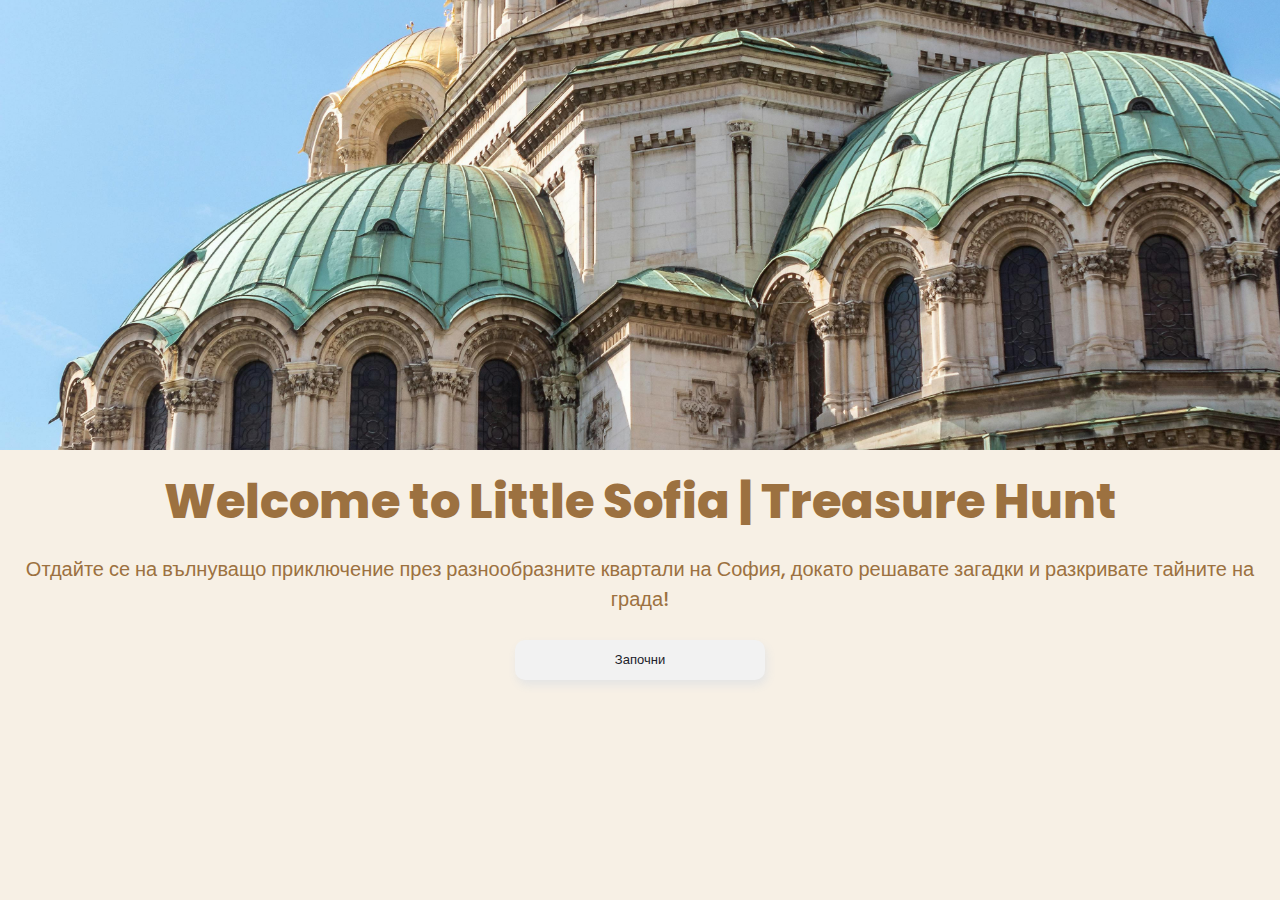
<file: index.html>
<!DOCTYPE html>
<html lang="en">

<head>
  <meta charset="UTF-8">
  <meta name="viewport" content="width=device-width, initial-scale=1.0">
  <title>Little Sofia | Treasure Hunt</title>
  <link rel="stylesheet" href="style.css">
</head>

<body>

  <section class="main">
    <div class="main__image"></div>
    <div class="main__text"><span>
        Welcome to Little Sofia | Treasure Hunt
      </span>
      <p>Отдайте се на вълнуващо приключение през разнообразните квартали на София, докато решавате загадки и разкривате
        тайните на града!</p>
      <a class='button -regular' href="/step1.html">Започни</a>
    </div>
  </section>
</body>

</html>
</file>
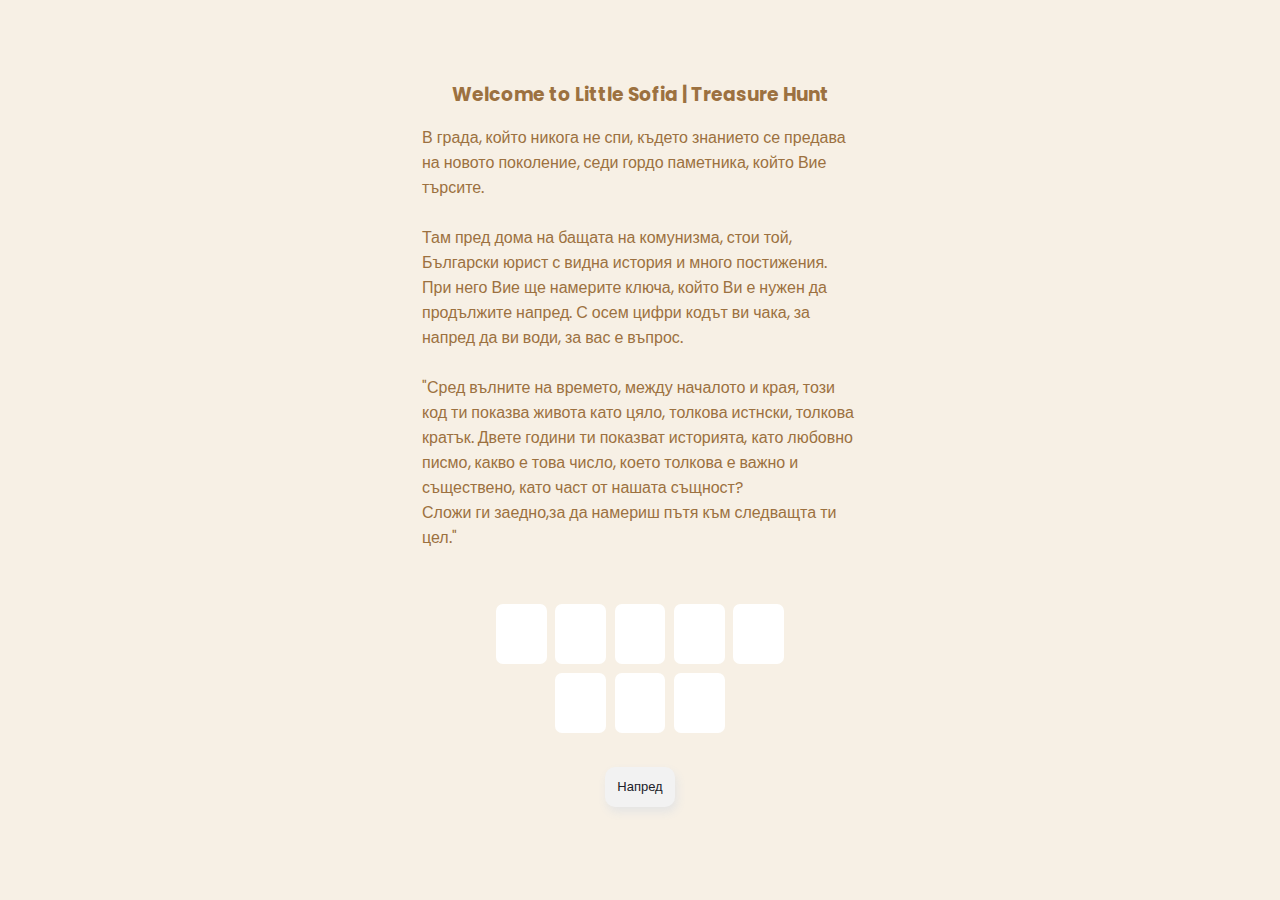
<file: step1.html>
<!DOCTYPE html>
<html lang="en">
<head>
  <meta charset="UTF-8">
  <meta name="viewport" content="width=device-width, initial-scale=1.0">
  <title>Little Sofia | Treasure Hunt</title>
  <link rel="stylesheet" href="style.css">
</head>
<body>
  <div class="info">
    <h3>
      Welcome to Little Sofia | Treasure Hunt
    </h3>
    В града, който никога не спи, където знанието
    се предава на новото поколение, седи гордо паметника, 
    който Вие търсите.
    <br />
    <br />
    Там пред дома на бащата на комунизма, стои той,
    Български юрист с видна история и много постижения.
    При него Вие ще намерите ключа, който Ви е нужен да продължите напред.
    С осем цифри кодът ви чака, за напред да ви води, за вас е въпрос.
    <br />
    <br />
    "Сред вълните на времето, между началото и края,
    този код ти показва живота като цяло, толкова истнски, толкова кратък.
    Двете години ти показват историята, като любовно писмо,
    какво е това число, което толкова е важно и съществено, като част от нашата същност?
    <br>
    Сложи ги заедно,за да намериш пътя към следващта ти цел."
  </div>
  <div class="otc" name="one-time-code">
	<fieldset>
		<label for="otc-1">Number 1</label>
		<label for="otc-2">Number 2</label>
		<label for="otc-3">Number 3</label>
		<label for="otc-4">Number 4</label>
		<label for="otc-5">Number 5</label>
		<label for="otc-6">Number 6</label>
    <label for="otc-7">Number 7</label>
    <label for="otc-8">Number 8</label>

		<div style="flex-wrap: wrap;">
      <input type="number" pattern="[0-9]*"  value="" inputtype="numeric" autocomplete="one-time-code" id="otc-1" required>
      <input type="number" pattern="[0-9]*" min="0" max="9" maxlength="1"  value="" inputtype="numeric" id="otc-2" required>
      <input type="number" pattern="[0-9]*" min="0" max="9" maxlength="1"  value="" inputtype="numeric" id="otc-3" required>
      <input type="number" pattern="[0-9]*" min="0" max="9" maxlength="1"  value="" inputtype="numeric" id="otc-4" required>
      <input type="number" pattern="[0-9]*" min="0" max="9" maxlength="1"  value="" inputtype="numeric" id="otc-5" required>
      <input type="number" pattern="[0-9]*" min="0" max="9" maxlength="1"  value="" inputtype="numeric" id="otc-6" required>
      <input type="number" pattern="[0-9]*" min="0" max="9" maxlength="1"  value="" inputtype="numeric" id="otc-7" required>
      <input type="number" pattern="[0-9]*" min="0" max="9" maxlength="1"  value="" inputtype="numeric" id="otc-8" required>
    </div>
	</fieldset>
    <button class='button -regular' onclick="goToStep2()">Напред</button>
</body>
<script src="input.js"></script>
<script src="goToNextStep.js"></script>

<script>
  function goToStep2(form) {
    const first = document.getElementById('otc-1').value;
    const second = document.getElementById('otc-2').value;
    const third = document.getElementById('otc-3').value;
    const fourth = document.getElementById('otc-4').value;
    const fifth = document.getElementById('otc-5').value;
    const sixth = document.getElementById('otc-6').value;
    const seventh = document.getElementById('otc-7').value;
    const eigth = document.getElementById('otc-8').value;

    if(`${first}-${second}-${third}-${fourth}-${fifth}-${sixth}-${seventh}-${eigth}` === '1-8-5-3-1-9-4-0' ){
      window.location.replace('/step2.html');
    }
}

</script>
</html>
</file>
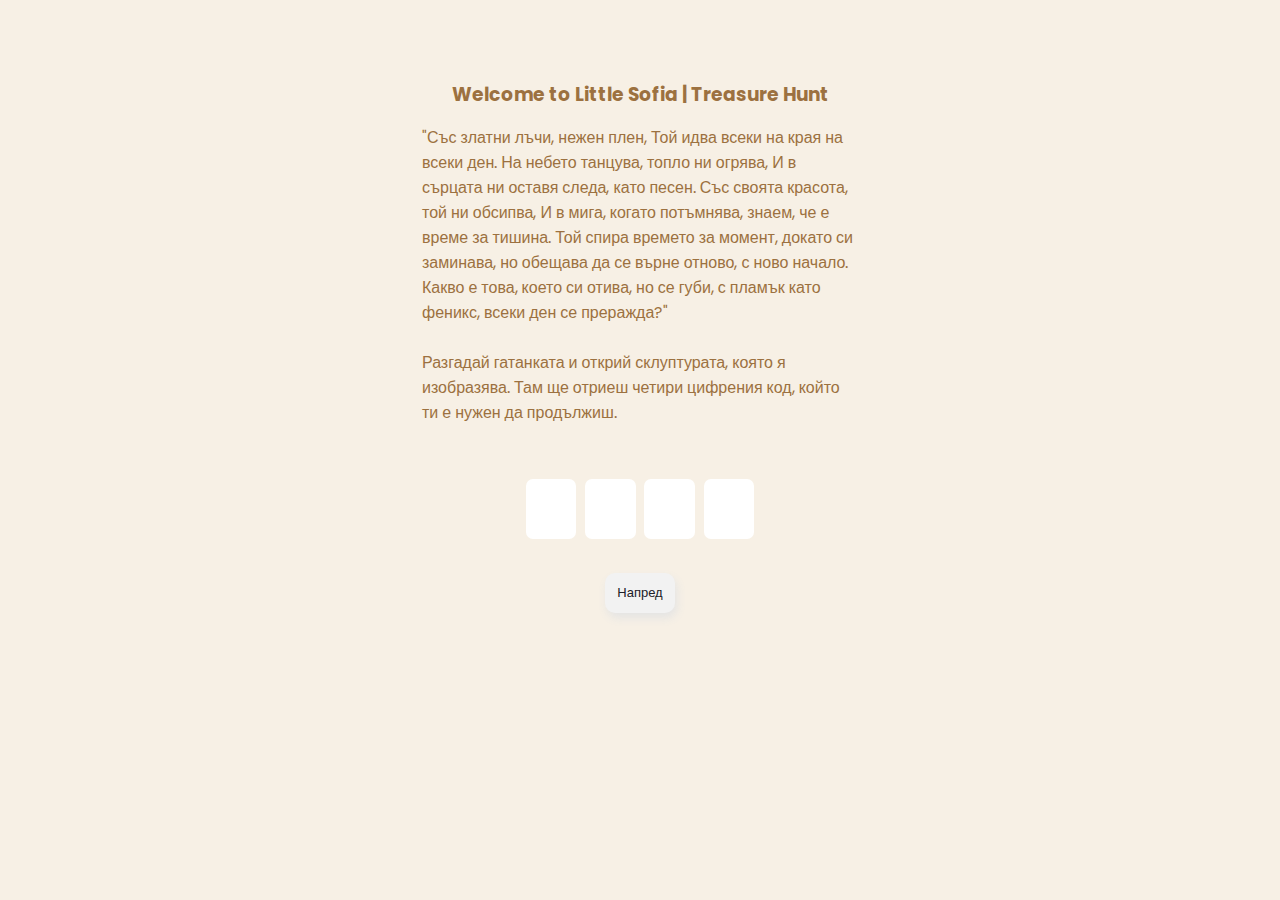
<file: step2.html>
<!DOCTYPE html>
<html lang="en">
<head>
  <meta charset="UTF-8">
  <meta name="viewport" content="width=device-width, initial-scale=1.0">
  <title>Little Sofia | Treasure Hunt</title>
  <link rel="stylesheet" href="style.css">
</head>
<body>
  <div class="info">
    <h3>
      Welcome to Little Sofia | Treasure Hunt
    </h3>
    "Със златни лъчи, нежен плен,
    Той идва всеки на края на всеки ден.
    На небето танцува, топло ни огрява,
    И в сърцата ни оставя следа, като песен.

    Със своята красота, той ни обсипва,
    И в мига, когато потъмнява, знаем, че е време за тишина.
    Той спира времето за момент, докато си заминава,
    но обещава да се върне отново, с ново начало.

    Какво е това, което си отива, но се губи, с пламък като феникс, всеки ден се преражда?"
    <br />
    <br />
    Разгадай гатанката и открий склуптурата, която я изобразява.
    Там ще отриеш четири цифрения код, който ти е нужен да продължиш.
  
  </div>
  <div class="otc" name="one-time-code">
	<fieldset>
		<label for="otc-1">Number 1</label>
		<label for="otc-2">Number 2</label>
		<label for="otc-3">Number 3</label>
		<label for="otc-4">Number 4</label>

		<div>
      <input type="number" pattern="[0-9]*"  value="" inputtype="numeric" autocomplete="one-time-code" id="otc-1" required>
      <input type="number" pattern="[0-9]*" min="0" max="9" maxlength="1"  value="" inputtype="numeric" id="otc-2" required>
      <input type="number" pattern="[0-9]*" min="0" max="9" maxlength="1"  value="" inputtype="numeric" id="otc-3" required>
      <input type="number" pattern="[0-9]*" min="0" max="9" maxlength="1"  value="" inputtype="numeric" id="otc-4" required>
    </div>
	</fieldset>
    <button class='button -regular' onclick="goToStep3()">Напред</button>
</body>
<script src="input.js"></script>
<script src="goToNextStep.js"></script>

<script>
  function goToStep3(form) {
    const first = document.getElementById('otc-1').value;
    const second = document.getElementById('otc-2').value;
    const third = document.getElementById('otc-3').value;
    const fourth = document.getElementById('otc-4').value;

    if(`${first}-${second}-${third}-${fourth}` === '2-0-0-1' ){
      window.location.replace('/step3.html');
    }
}

</script>
</html>
</file>
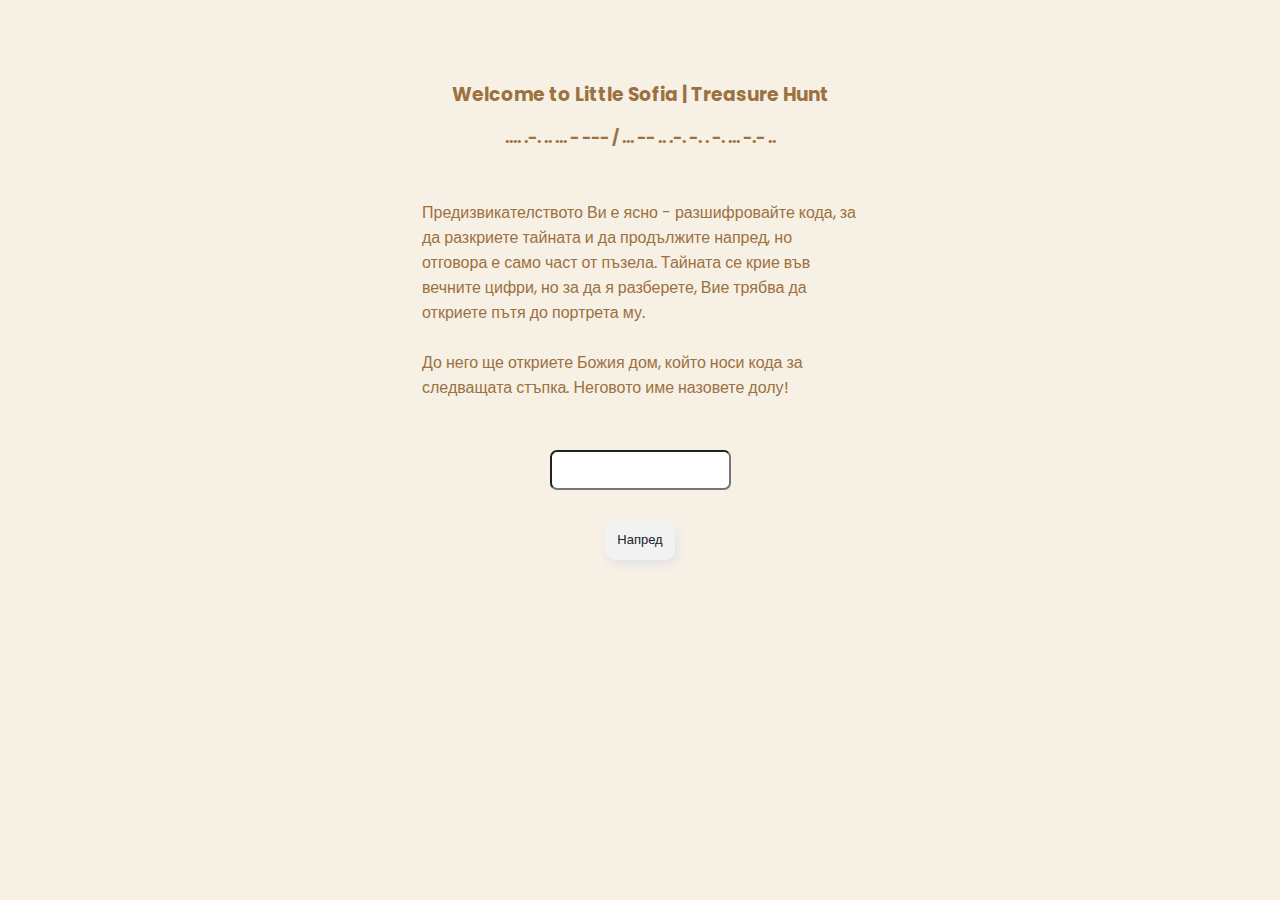
<file: step3.html>
<!DOCTYPE html>
<html lang="en">
<head>
  <meta charset="UTF-8">
  <meta name="viewport" content="width=device-width, initial-scale=1.0">
  <title>Little Sofia | Treasure Hunt</title>
  <link rel="stylesheet" href="style.css">
</head>
<body>
    <div class="info">
    <h3>
      Welcome to Little Sofia | Treasure Hunt
    </h3>
    <div style="width: 100%; text-align: center; font-weight: bold;">.... .-. .. ... - --- / ... -- .. .-. -. . -. ... -.- ..</div>
    <br />
    <br />
    Предизвикателството Ви е ясно - разшифровайте кода, за да разкриете тайната и да продължите напред, но отговора е само част от пъзела.
      Тайната се крие във вечните цифри, но за да я разберете, Вие трябва да откриете пътя до портрета му. 
    <br />
    <br />
    До него ще откриете Божия дом, който носи кода за следващата стъпка.
    Неговото име назовете долу!
  </div>
  <div class="otc" name="one-time-code">
	<fieldset>
		<label for="otc-1">Number 1</label>
		<label for="otc-2">Number 2</label>
		<label for="otc-3">Number 3</label>
		<label for="otc-4">Number 4</label>
		<label for="otc-5">Number 5</label>
		<label for="otc-6">Number 6</label>

		<div>
      <input style="height: 40px; text-transform: uppercase; text-align: center;" type="text" value=""  autocomplete="one-time-code" id="otc-1" required>
    </div>
	</fieldset>
    <button class='button -regular' onclick="goToStep4()">Напред</button>
</body>
<script src="input.js"></script>
<script src="goToNextStep.js"></script>

<script>
  function goToStep4(form) {
    const first = document.getElementById('otc-1').value;

    if(`${first.toLowerCase()}` === 'nikola' ){
      window.location.replace('/step4.html');
    }
}

</script>
</html>
</file>
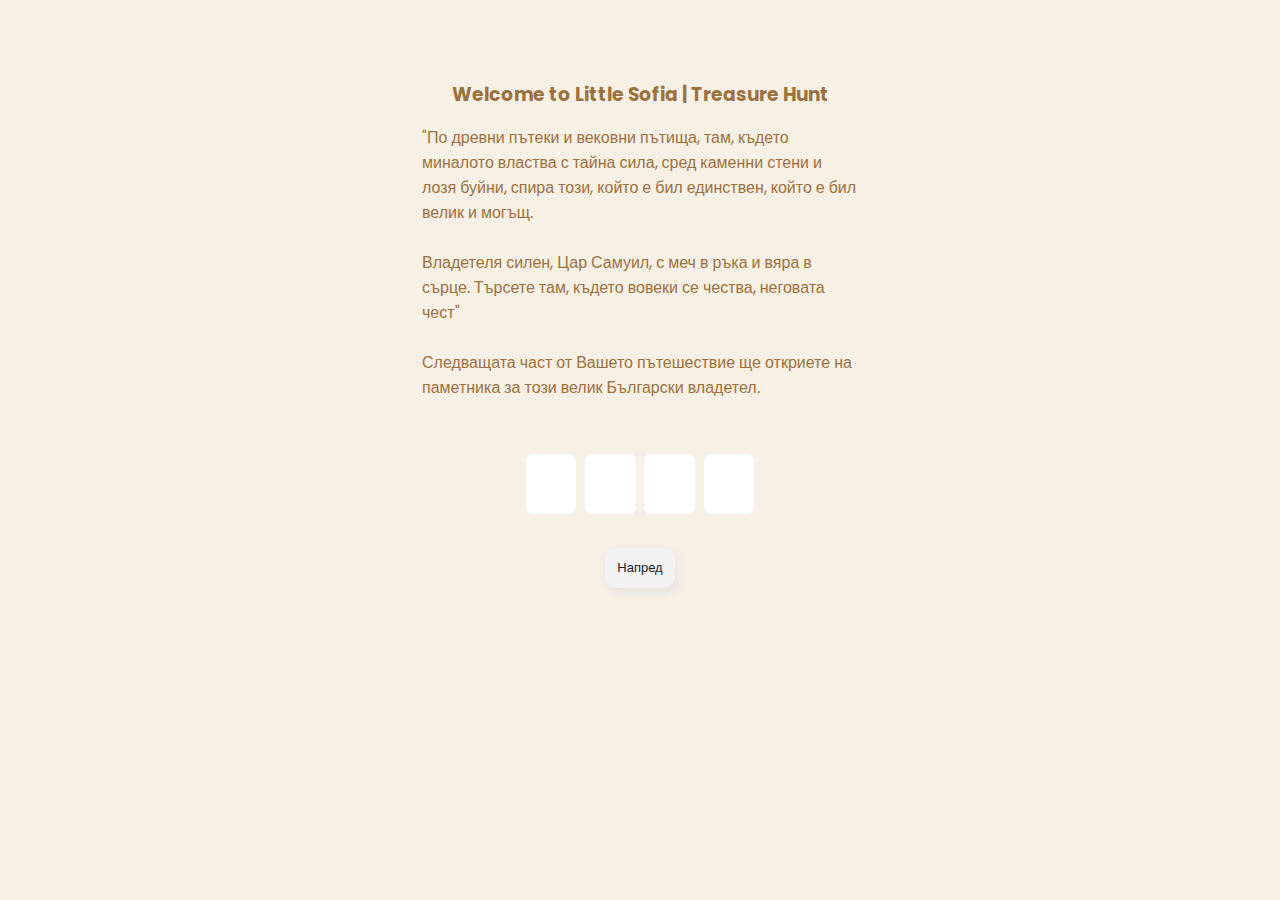
<file: step4.html>
<!DOCTYPE html>
<html lang="en">

<head>
  <meta charset="UTF-8">
  <meta name="viewport" content="width=device-width, initial-scale=1.0">
  <title>Little Sofia | Treasure Hunt</title>
  <link rel="stylesheet" href="style.css">
</head>

<body>
  <div class="info">
    <h3>
      Welcome to Little Sofia | Treasure Hunt
    </h3>
    "По древни пътеки и вековни пътища,
    там, където миналото властва с тайна сила,
    сред каменни стени и лозя буйни,
    спира този, който е бил единствен, който е бил велик и могъщ.
    <br />
    <br />
    Владетеля силен, Цар Самуил,
    с меч в ръка и вяра в сърце.
    Търсете там, където вовеки се чества, неговата чест"
    <br />
    <br />
    Следващата част от Вашето пътешествие ще откриете на паметника за този велик Български владетел.
  </div>
  <div class="otc" name="one-time-code">
    <fieldset>
      <label for="otc-1">Number 1</label>
      <label for="otc-2">Number 2</label>
      <label for="otc-3">Number 3</label>
      <label for="otc-4">Number 4</label>
      <label for="otc-5">Number 5</label>
      <label for="otc-6">Number 6</label>

      <div>
        <input type="number" pattern="[0-9]*" value="" inputtype="numeric" autocomplete="one-time-code" id="otc-1"
          required>
        <input type="number" pattern="[0-9]*" min="0" max="9" maxlength="1" value="" inputtype="numeric" id="otc-2"
          required>
        <input type="number" pattern="[0-9]*" min="0" max="9" maxlength="1" value="" inputtype="numeric" id="otc-3"
          required>
        <input type="number" pattern="[0-9]*" min="0" max="9" maxlength="1" value="" inputtype="numeric" id="otc-4"
          required>
      </div>
    </fieldset>
    <button class='button -regular' onclick="goToEnd()">Напред</button>
</body>
<script src="input.js"></script>
<script src="goToNextStep.js"></script>

<script>
  function goToEnd(form) {
    const first = document.getElementById('otc-1').value;
    const second = document.getElementById('otc-2').value;
    const third = document.getElementById('otc-3').value;
    const fourth = document.getElementById('otc-4').value;

    if (`${first}-${second}-${third}-${fourth}` === '2-7-0-2') {
      window.location.replace('/willyoumarryme.html');
    }
  }

</script>

</html>
</file>
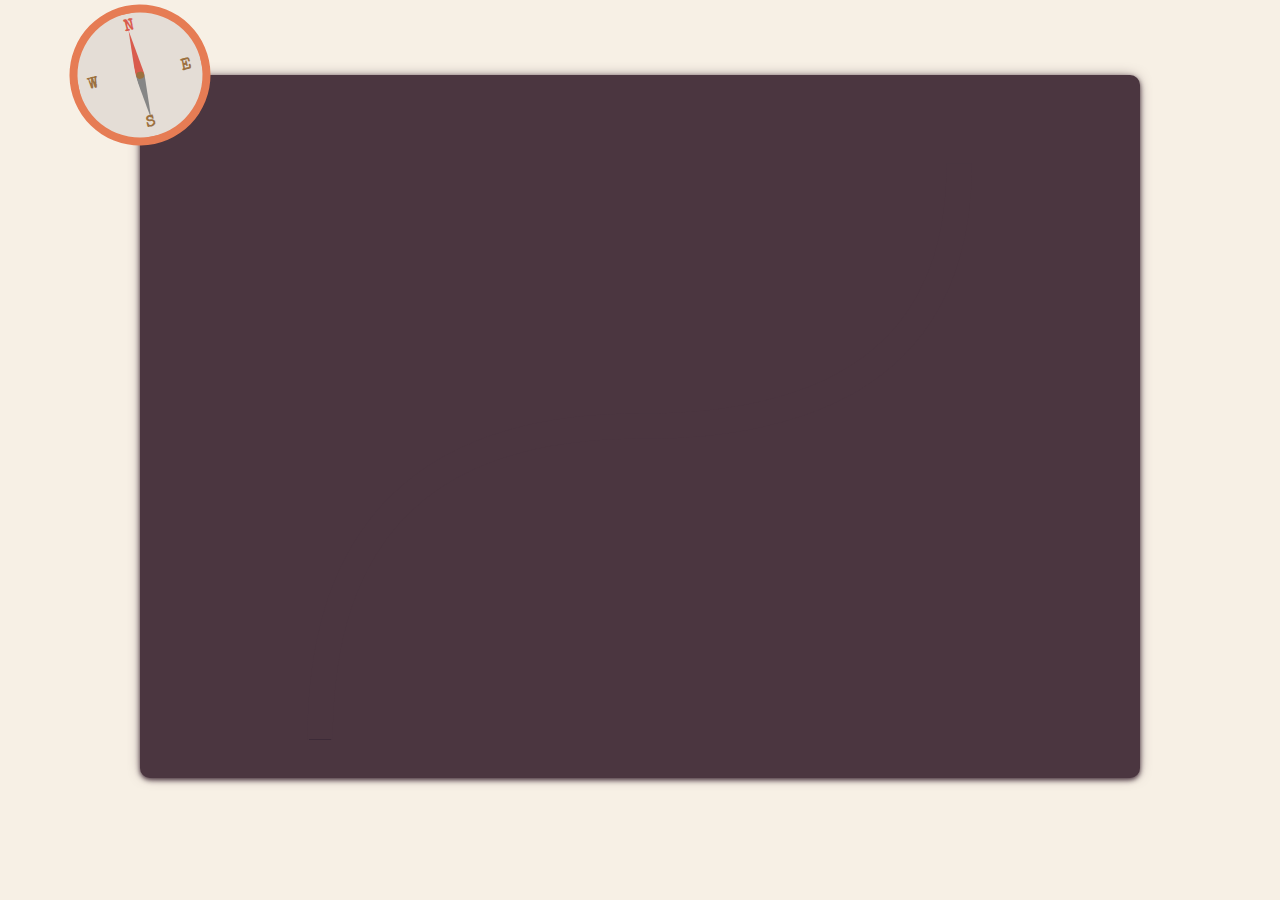
<file: willyoumarryme.html>
<!DOCTYPE html>
<html lang="en">

<head>
  <meta charset="UTF-8">
  <meta name="viewport" content="width=device-width, initial-scale=1.0">
  <title>Little Sofia | Treasure Hunt</title>
  <link rel="stylesheet" href="style.css">
</head>

<body>
  <div class="map">
    <div class="compass">
      <div class="needle"></div>
    </div>

    <svg viewBox="0 0 100 100" width="500" height="500">
      <g fill="none" stroke="currentColor" transform="scale(0.9 0.9) translate(5 5)">
        <g font-family="inherit" stroke="none" fill="#cfc3b7">
          <text x="0" y="20" text-anchor="start" alignment-baseline="middle" transform="scale(0)"
            transform-origin="20 20">
            Will you
          </text>
          <text x="100" y="90" text-anchor="end" alignment-baseline="middle" transform="scale(0)"
            transform-origin="100 90">
            marry me?
          </text>
        </g>

        <!-- have two path elements, with the two overlapping
        by later removing the second, the first one is introduced on the screen

        ! the d attribute is specified in the script
      -->
        <path id="trail" stroke-width="3.5" />
        <path id="walk" stroke-width="4" />

        <!-- have the goal describe an x with two path elements
        ! the coordinate of the goal is changed in the script through the transform attribute
      -->
        <g id="goal" stroke-width="4">
          <path class="x" d="M 0 0 l 10 10" />
          <path class="x" d="M 10 0 l -10 10" />
        </g>
      </g>
    </svg>
  </div>

</body>
<script src="willyoumarryme.js"></script>

</html>
</file>
<file: style.css>
/* import font(s) */
@import url("https://fonts.googleapis.com/css?family=Special+Elite");
@import url('https://fonts.googleapis.com/css2?family=Poppins:ital,wght@0,100;0,200;0,300;0,400;0,500;0,600;0,700;0,800;0,900;1,100;1,200;1,300;1,400;1,500;1,600;1,700;1,800;1,900&display=swap');

/* root variables */
:root {
  --text: #9C7140;
  --font-end: "Special Elite", cursive;
  --font: "Poppins", sans-serif;

  --bg: #F7F0E5;

  --map: #4b3640;
  --goal: #d13b3a;
  --trail: #180a22;

  --compass: #e67c54;
  --compass-bg: #e4ddd6;
  --needle-north: #d95b4d;
  --needle-south: #868686;
  /* stroke-dashoffset is used for the value ultimately picked up by path#walk
  ! the variable is updated in the script to match the length of the path
  */
  --stroke-dashoffset: 0;
}

* {
  box-sizing: border-box;
  margin: 0;
  padding: 0;
}

body {
  width: 100%;
  color: var(--text);
  font-family: var(--font);
  background: var(--bg);
}
/* have the map stretch to cover a sizeable portion of the width of the screen */
.map {
  font-family: var(--font-end) !important;
  max-width: 1000px;  
  width: 90vw;
  height: 90vh;
  max-height: calc(90vh / 90vw * 1000px);
  margin: 75px auto 1rem;
  background: var(--map);
  border-radius: 10px;
  box-shadow: 0 0 15px -5px var(--map), 0 2px 5px var(--map);
  /* position relative to have the div.compass be absolute positioned with respect to this container */
  position: relative;
}

/* include the compass as a circle */
.compass {
  width: 125px;
  height: 125px;
  border-radius: 50%;
  background: var(--compass-bg);
  box-shadow: 0 0 0 0.5rem var(--compass);
  /* move the compass in the top left corner of the map */
  transform: translate(-50%, -50%) rotate(-12deg);
  /* position relative to absolute position the needle in the center of the comapss */
  position: absolute;
  /* transparent border to have the cardinal points slightly pushed inwards */
  border: 5px solid transparent;
}
/* include the needle in the center of the compass, using the clip-path property to fake the appearance of the desired shape */
.compass .needle {
  position: absolute;
  top: 50%;
  left: 50%;
  height: 80%;
  width: 8%;
  background: linear-gradient(
    to bottom,
    var(--needle-north) 50%,
    var(--needle-south) 50%
  );
  transform: translate(-50%, -50%);
  clip-path: polygon(0% 50%, 50% 0%, 100% 50%, 50% 100%);
}

/* with a pseudo element include a dot as if fixing the needle in place */
.compass .needle:after {
  content: "";
  position: absolute;
  top: 50%;
  left: 50%;
  transform: translate(-50%, -50%);
  width: 7.5px;
  height: 7.5px;
  background: var(--text);
  border-radius: 50%;
}

/* absolute position the cardinal points included in the compass */
.compass .direction {
  text-transform: uppercase;
  color: var(--text);
  position: absolute;
}
.compass .direction[data-direction="n"] {
  color: var(--needle-north);
  top: 0;
  left: 50%;
  transform: translateX(-50%);
}
.compass .direction[data-direction="e"] {
  top: 50%;
  right: 0;
  transform: translate(-50%, -50%);
}
.compass .direction[data-direction="s"] {
  bottom: 0;
  left: 50%;
  transform: translateX(-50%);
}
.compass .direction[data-direction="w"] {
  top: 50%;
  left: 0;
  transform: translate(50%, -50%);
}

/* stretch the svg to cover the space provided by the container */
svg {
  width: 100%;
  height: 100%;
  border-radius: inherit;
}

/* style each path element with the color picked up by the stroke property */
svg path.x {
  color: var(--goal);
}

svg path#trail {
  color: var(--trail);
  /* have the trail segmented in smaller chunks */
  stroke-dasharray: 8px;
}
svg path#walk {
  /* use the same color of the background to effectively hide the trail */
  color: var(--map);
}

/* animation drawing the X defined by the path.x elements */
@keyframes strikeGoal {
  to {
    stroke-dashoffset: 0;
  }
}

/* animation removing the overlay provided in path#walk */
@keyframes goToGoal {
  to {
    stroke-dashoffset: var(--stroke-dashoffset);
  }
}


.otc {
	position: relative;
	width: 320px;
	margin: 0 auto;

  display: flex;
  flex-direction: column;
  align-items: center;
  justify-content: center;
  gap: 20px;
  margin-top: 50px !important;
}

.otc fieldset {
	border: 0;
	padding: 0;
	margin: 0;
}

.otc fieldset div {
	display: flex;
	align-items: center;
	justify-content: center
}

.otc fieldset div input{
  border-radius: 7px !important;
}


.otc legend {
	margin: 0 auto 1em;
	color: var(--text);
	font-weight: bold;
}

input[type="number"] {
	width: 1.2em;
	line-height: 1;
	margin: .1em;
	padding: 8px 0 4px;
	font-size: 2.65em;
	text-align: center;
	appearance: textfield;
	-webkit-appearance: textfield;
	border: 0;
	color: var(--text)
	border-radius: 20px;
}

input::-webkit-outer-spin-button,
input::-webkit-inner-spin-button {
  -webkit-appearance: none;
  margin: 0;
}

.otc label {
	border: 0 !important;
	clip: rect(1px, 1px, 1px, 1px) !important;
	-webkit-clip-path: inset(50%) !important;
	clip-path: inset(50%) !important;
	height: 1px !important;
	margin: -1px !important;
	overflow: hidden !important;
	padding: 0 !important;
	position: absolute !important;
	width: 1px !important;
	white-space: nowrap !important;
}

.main {
  display: flex;
  align-items: center;
  justify-content: center;
  width: 100vw;
  box-sizing: border-box;
  flex-direction: column;
}

.main__text {
  padding: 1rem;

  display: flex;
  justify-content: center;
  flex-direction: column;
  align-items: center;
  gap: 16px;
  text-align: center;
  margin-bottom: 50px;
}

.main__text span {
  font-size: 48px;
  font-weight: 800;
}

.main__text a {
  width: 50%;
}

.main__text p {
  font-size: 20px;
  font-weight: 500;
}

.main__image {
  background-image: url("/img/bg.jpg"); /* The image used */
  background-color: #cccccc; /* Used if the image is unavailable */
  height: 50vh; /* You must set a specified height */
  background-position: center; /* Center the image */
  background-repeat: no-repeat; /* Do not repeat the image */
  background-size: cover; /* Resize the background image to cover the entire container */
  width: 100%;
}

.button {
  display: flex;
  overflow: hidden;

  max-height:40px;
  max-width: 250px;

  margin: 10px;
  padding: 12px 12px;

  cursor: pointer;
  user-select: none;
  transition: all 150ms linear;
  text-align: center;
  white-space: nowrap;
  text-decoration: none !important;
  text-transform: none;
  text-transform: capitalize;

  color: #fff;
  border: 0 none;
  border-radius: 10px;

  font-size: 13px;
  font-weight: 500;
  line-height: 1.3;

  -webkit-appearance: none;
  -moz-appearance:    none;
  appearance:         none;
 
  justify-content: center;
  align-items: center;
  flex: 0 0 160px;
  
  box-shadow: 2px 5px 10px #e4e4e4;

  &:hover {
    transition: all 150ms linear;

    opacity: .85;
  }
  
  &:active {
    transition: all 150ms linear;
    opacity: .75;
  }
  
  &:focus {
    outline: 1px dotted #959595;
    outline-offset: -4px;
  }
}

.button.-regular {
  color: #202129;
  background-color: #f2f2f2;
  font-family: var(--font);
  
  &:hover {
    color: #202129;
    background-color: #e1e2e2;
    opacity: 1;
  }
  
  &:active {
    background-color: #d5d6d6;
    opacity: 1;
  }
}


.info {
  margin: 0 auto;
  max-width: 500px;
  padding: 5rem 2rem;
  padding-bottom: 0;
}

.info h3 {
  text-align: center;
  margin-bottom: 16px;
}
</file>
